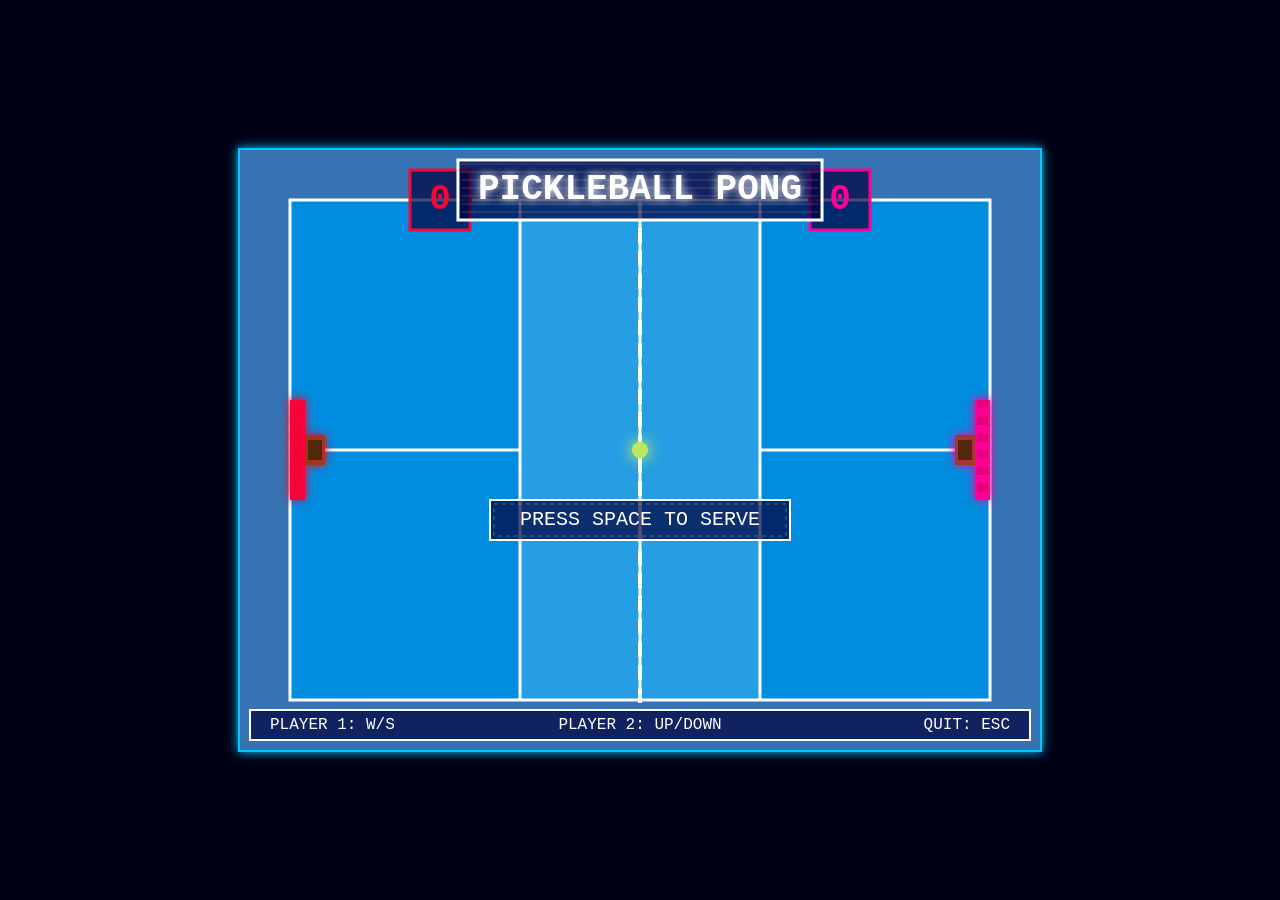
<file: index.html>
<!DOCTYPE html>
<html lang="en">
<head>
    <meta charset="UTF-8">
    <meta name="viewport" content="width=device-width, initial-scale=1.0">
    <title>TRON Pickleball Pong</title>
    <link rel="stylesheet" href="styles.css">
    <link rel="icon" type="image/x-icon" href="favicon.png">
    
</head>
<body>
    <canvas id="gameCanvas" width="800" height="600"></canvas>
    <script src="pickleball_pong.js"></script>
</body>
</html>
</file>
<file: styles.css>
body {
  margin: 0;
  padding: 0;
  display: flex;
  justify-content: center;
  align-items: center;
  height: 100vh;
  background-color: #000014;
  font-family: "Courier New", monospace;
  overflow: hidden;
}
canvas {
  border: 2px solid #00c8ff;
  box-shadow: 0 0 10px #00c8ff;
}
</file>
